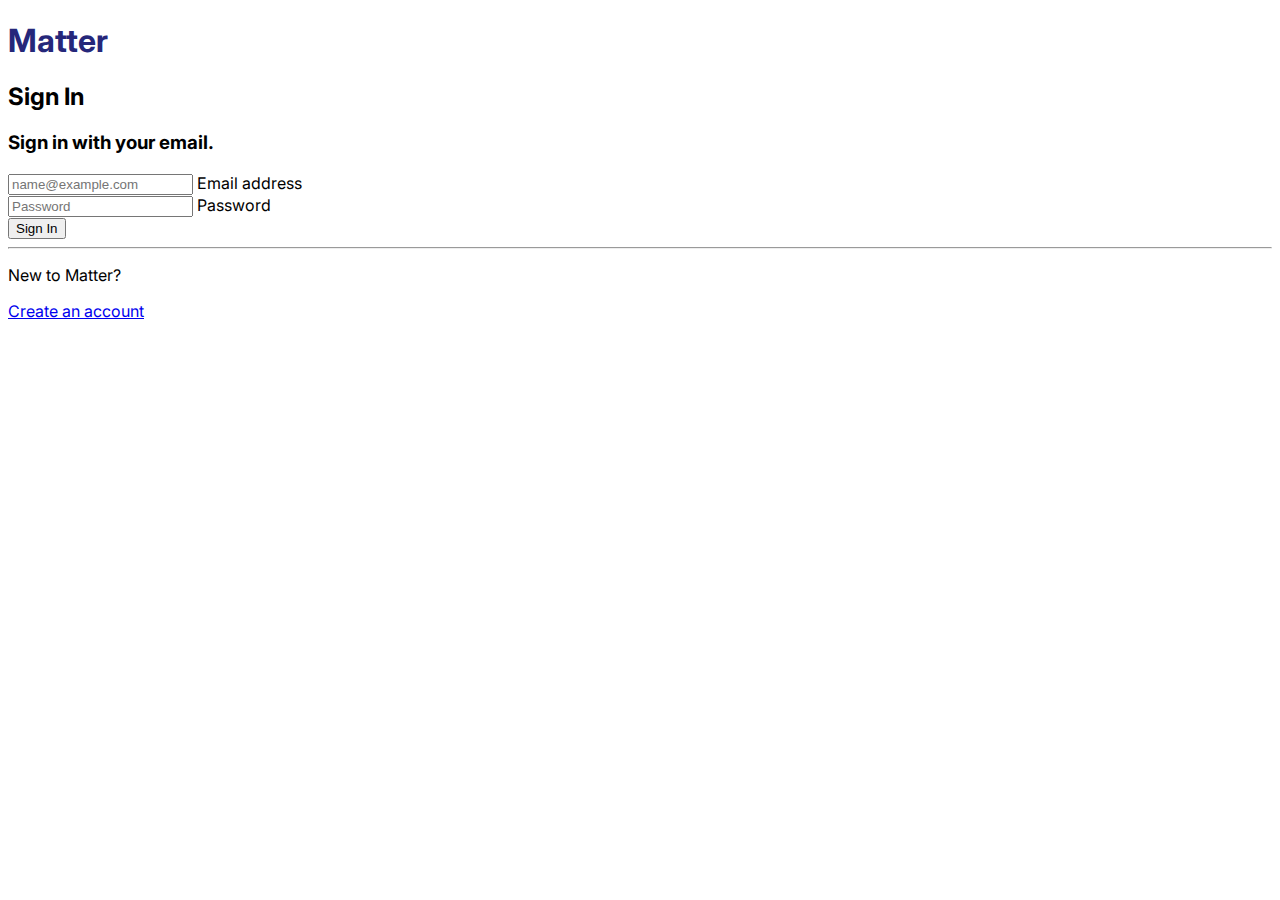
<file: index.html>
<!DOCTYPE html>
<html lang="en">
<head>
    <meta charset="UTF-8">
    <meta name="viewport" content="width=device-width, initial-scale=1.0">
    <title>Home</title>
    <link href="https://cdn.jsdelivr.net/npm/bootstrap@5.0.0-beta1/dist/css/bootstrap.min.css" rel="stylesheet" integrity="sha384-giJF6kkoqNQ00vy+HMDP7azOuL0xtbfIcaT9wjKHr8RbDVddVHyTfAAsrekwKmP1" crossorigin="anonymous">
    <link rel="stylesheet" href="https://use.fontawesome.com/releases/v5.15.1/css/all.css" 
    integrity="sha384-vp86vTRFVJgpjF9jiIGPEEqYqlDwgyBgEF109VFjmqGmIY/Y4HV4d3Gp2irVfcrp" crossorigin="anonymous">
    <link rel="preconnect" href="https://fonts.gstatic.com">
    <link href="https://fonts.googleapis.com/css2?family=Inter:wght@300&display=swap" rel="stylesheet"> 
    <link rel="stylesheet" href="./home-view/styles.css">
</head>
<script src="/assets/js/middlewares/authenticated.js"></script>
<body>
    <div class="container mt-4">
        <div class="row">
            <div class="col-3">
                <div class="purple p-4">
                    <i class="fas fa-brain fa-2x"></i>
                    <hr class="hr1">
                    <nav class="d-flex flex-column">
                        <a class="navbar-brand my-2" href="#">
                        <i class="far fa-comment-dots"></i>
                        Home
                        </a>
                        <a class="navbar-brand my-2" href="/skills-view/skills.html">
                        <i class="fas fa-puzzle-piece"></i>
                        Skills
                        </a>
                    </nav> 
                </div>
            </div>
            <div class="col-6">
                <div class="white d-flex flex-column align-items-center p-2">
                    <!-- <h2 class="mt-2"><ins>PROFILE</ins></h2> -->
                    <div class="circle d-flex justify-content-center align-items-end mt-3">
                        <i class="fas fa-seedling fa-5x"></i>
                    </div>
                    <h3 class="my-3" id="username"></h3>
                    <hr class="hr2">
                    <p class="text-muted">Feedback Received</p>
                    <p class="text-muted">Feedback Given</p>
                    <p class="text-muted">Pending Requests</p>
                </div>
                <div class="row mt-3">
                    <div class="col-6 w-100">
                        <div class="white py-4 px-3">
                            <div class="d-flex">
                                <div class="circle-second d-flex justify-content-center align-items-end margin">
                                    <i class="fas fa-seedling fa-2x"></i>
                                </div>
                                <p>User left you feedback on a skill endorsed you for one quality.</p>
                            </div>
                            <div class="d-flex justify-content-center">
                                <div class="card card-skill">
                                    <div class="card-body text-center d-flex flex-column justify-content-center">
                                        <i class="fas fa-angle-double-right fa-2x"></i>
                                        <p class="font-weight">Resilience</p>
                                        <div class="d-flex">
                                            <div class="square"></div>
                                            <div class="square"></div>
                                            <div class="square"></div>
                                            <div class="square"></div>
                                            <div class="square"></div>
                                        </div>
                                    </div>
                                </div>
                                <div class="card card-width">
                                    <div class="card-body">
                                        <p class="size14">I think you're <b>excellent</b> at <b>Resilience</b>. I rated you 4/5</p>
                                        <p class="size14">Here is <b>1 thing</b> I recommend you can start doing to improve your <b>Resilience</b> skill:</p>
                                        <div class="d-flex justify-content-center">
                                            <button class="btn btn-light btn-sm">Advise</button>
                                        </div>
                                    </div>
                                </div>
                            </div>
                        </div>
                    </div>
                </div>
            </div>
            <div class="col-3">
                <div class="white p-4">
                    <p class="font-weight">Send your feedback requests</p>
                    <form id="invite-form">
                        <div class="form-group mb-3">
                          <label for="email">Email address:</label>
                          <input type="email" class="form-control" id="email" placeholder="Enter email">
                        </div>
                        <div class="d-flex justify-content-center">
                            <button type="submit" class="btn btn-primary">Submit</button>
                        </div>
                    </form>
                </div>
                <div class="row mt-3">
                    <div class="col-3 w-100">
                        <div class="white p-4">
                            <p class="font-weight">Edit your profile</p>
                            <form id="name-form">
                                <div class="form-group">
                                    <label for="name">First Name:</label>
                                    <input type="text" class="form-control" id="firstName" placeholder="Your first name" required>
                                </div>
                                <div class="form-group my-3">
                                    <label for="name">Last Name:</label>
                                    <input type="text" class="form-control" id="lastName" placeholder="Your last name" required>
                                </div>
                                <div class="d-flex justify-content-center">
                                    <button type="submit" class="btn btn-success">Save Profile</button>
                                </div>
                            </form>
                        </div>
                    </div>
                </div>
            </div>
        </div>
    </div>
    <script type="module" src="/assets/main.js"></script>
    <!-- Option 1: Bootstrap Bundle with Popper -->
    <script src="https://cdn.jsdelivr.net/npm/bootstrap@5.0.0-beta1/dist/js/bootstrap.bundle.min.js" integrity="sha384-ygbV9kiqUc6oa4msXn9868pTtWMgiQaeYH7/t7LECLbyPA2x65Kgf80OJFdroafW" crossorigin="anonymous"></script>
</body>
</html>
</file>
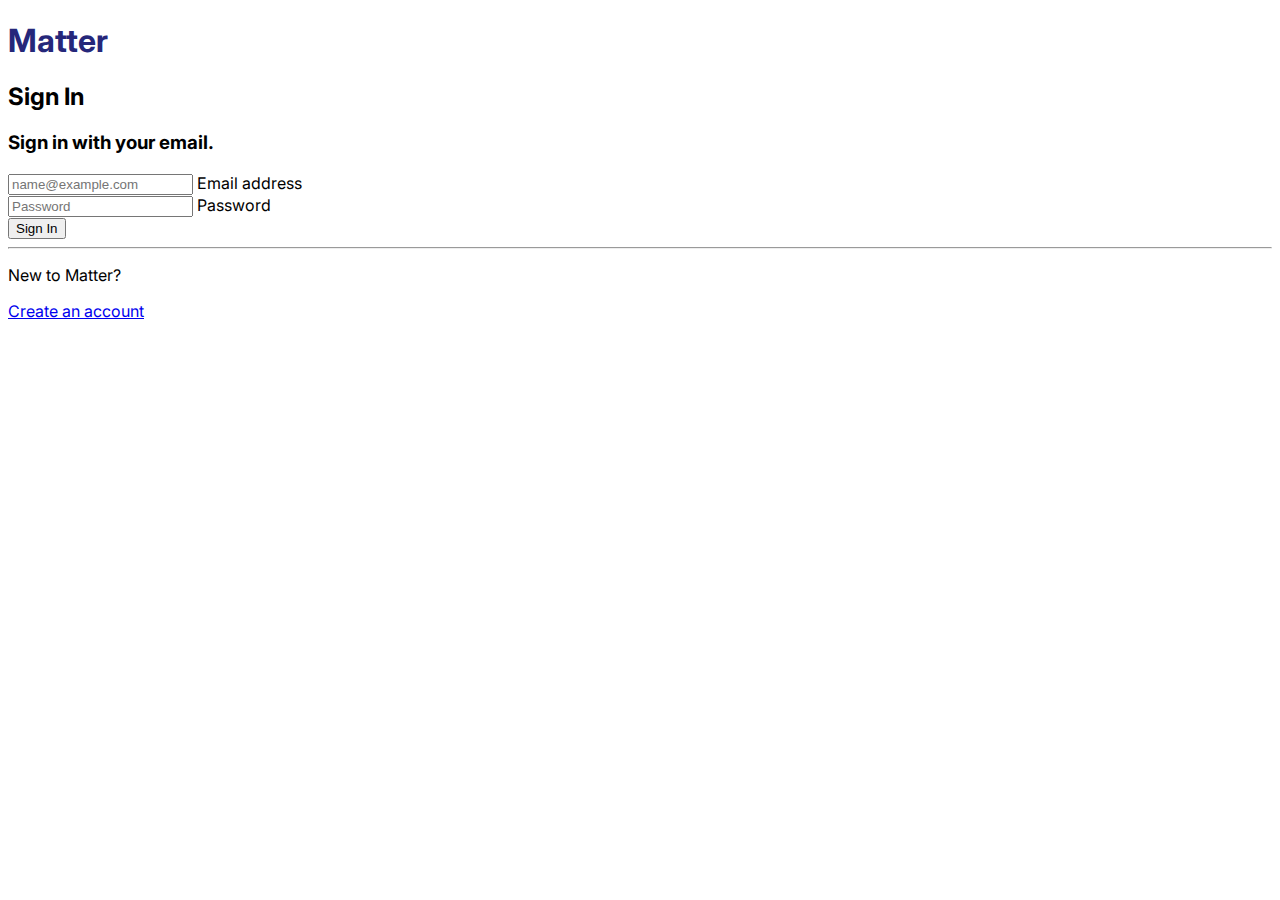
<file: auth/login.html>
<!DOCTYPE html>
<html lang="en">
<head>
    <meta charset="UTF-8">
    <meta name="viewport" content="width=device-width, initial-scale=1.0">
    <title>Matter APP - Sign In</title>
    <link href="https://cdn.jsdelivr.net/npm/bootstrap@5.0.0-beta1/dist/css/bootstrap.min.css" rel="stylesheet" integrity="sha384-giJF6kkoqNQ00vy+HMDP7azOuL0xtbfIcaT9wjKHr8RbDVddVHyTfAAsrekwKmP1" crossorigin="anonymous">
    <link rel="preconnect" href="https://fonts.gstatic.com">
    <link href="https://fonts.googleapis.com/css2?family=Inter:wght@300&display=swap" rel="stylesheet"> 
    <link rel="stylesheet" href="styles.css">
</head>
<body>
    <div class="container">
        <div class="row justify-content-center">
            <div class="col-md-5">
                <h1 class="text-center my-4">Matter</h1>
                <div class="card text-center">
                    <h2 class="card-title mt-4">Sign In</h2>
                    <h3 class="card-subtitle my-2 text-muted fs-5">Sign in with your email.</h3>
                    <div class="card-body p-4">
                        <form action="" id="login-form">
                            <div class="form-floating mb-3">
                                <input type="email" class="form-control" id="email" placeholder="name@example.com" required>
                                <label for="email">Email address</label>
                            </div>
                            <div class="form-floating">
                                <input type="password" class="form-control" id="password" placeholder="Password" required>
                                <label for="password">Password</label>
                            </div>
                            <button type="submit" class="btn btn-primary mt-3 w-100">Sign In</button>
                        </form>
                        <hr class="my-4 w-75">
                        <div>
                            <p class="text-muted d-inline-block">New to Matter?</p>
                            <a href="./register.html" class="text-decoration-none">Create an account</a>
                        </div>
                    </div>
                </div>
            </div>
        </div>
    </div>
    <script type ="module" src="/assets/main.js"></script>
</body>
</html>
</file>
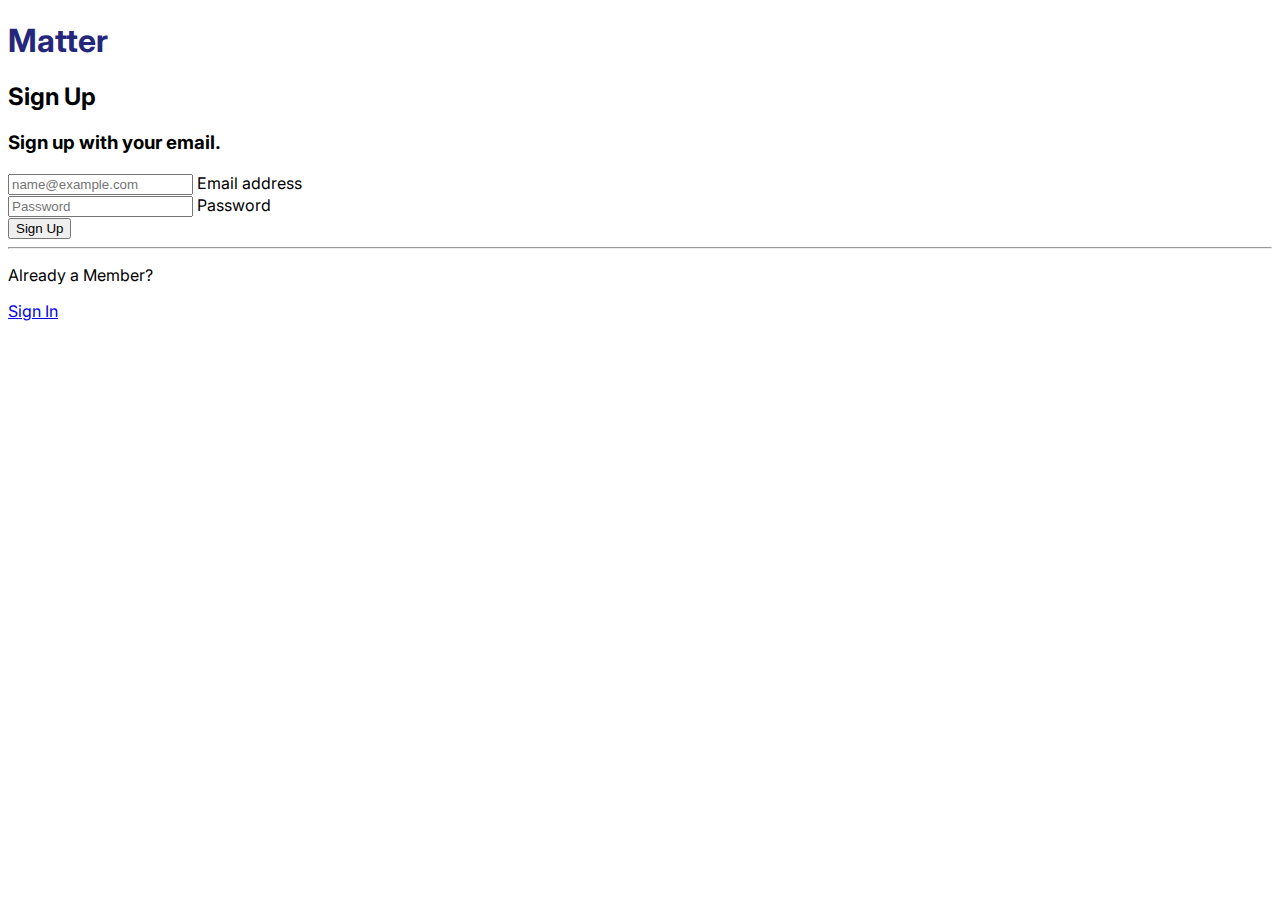
<file: auth/register.html>
<!DOCTYPE html>
<html lang="en">
<head>
    <meta charset="UTF-8">
    <meta name="viewport" content="width=device-width, initial-scale=1.0">
    <title>Matter APP - Sign Up</title>
    <link href="https://cdn.jsdelivr.net/npm/bootstrap@5.0.0-beta1/dist/css/bootstrap.min.css" rel="stylesheet" integrity="sha384-giJF6kkoqNQ00vy+HMDP7azOuL0xtbfIcaT9wjKHr8RbDVddVHyTfAAsrekwKmP1" crossorigin="anonymous">
    <link rel="preconnect" href="https://fonts.gstatic.com">
    <link href="https://fonts.googleapis.com/css2?family=Inter:wght@300&display=swap" rel="stylesheet"> 
    <link rel="stylesheet" href="styles.css">
</head>
<body>
    <div class="container">
        <div class="row justify-content-center">
            <div class="col-md-5">
                <h1 class="text-center my-4">Matter</h1>
                <div class="card text-center">
                    <h2 class="card-title mt-4">Sign Up</h2>
                    <h3 class="card-subtitle my-2 text-muted fs-5">Sign up with your email.</h3>
                    <div class="card-body p-4">
                        <form action="" id="register-form">
                            <div class="form-floating mb-3">
                                <input type="email" class="form-control" id="email" placeholder="name@example.com" required>
                                <label for="email">Email address</label>
                            </div>
                            <div class="form-floating">
                                <input type="password" class="form-control" id="password" placeholder="Password" required>
                                <label for="password">Password</label>
                            </div>
                            <button type="submit" class="btn btn-primary mt-3 w-100">Sign Up</button>
                        </form>
                        <hr class="my-4 w-75">
                        <div>
                            <p class="text-muted d-inline-block">Already a Member?</p>
                            <a href="./login.html" class="text-decoration-none">Sign In</a>
                        </div>
                    </div>
                </div>
            </div>
        </div>
    </div>
    <script type ="module" src="/assets/main.js"></script>
</body>
</html>
</file>
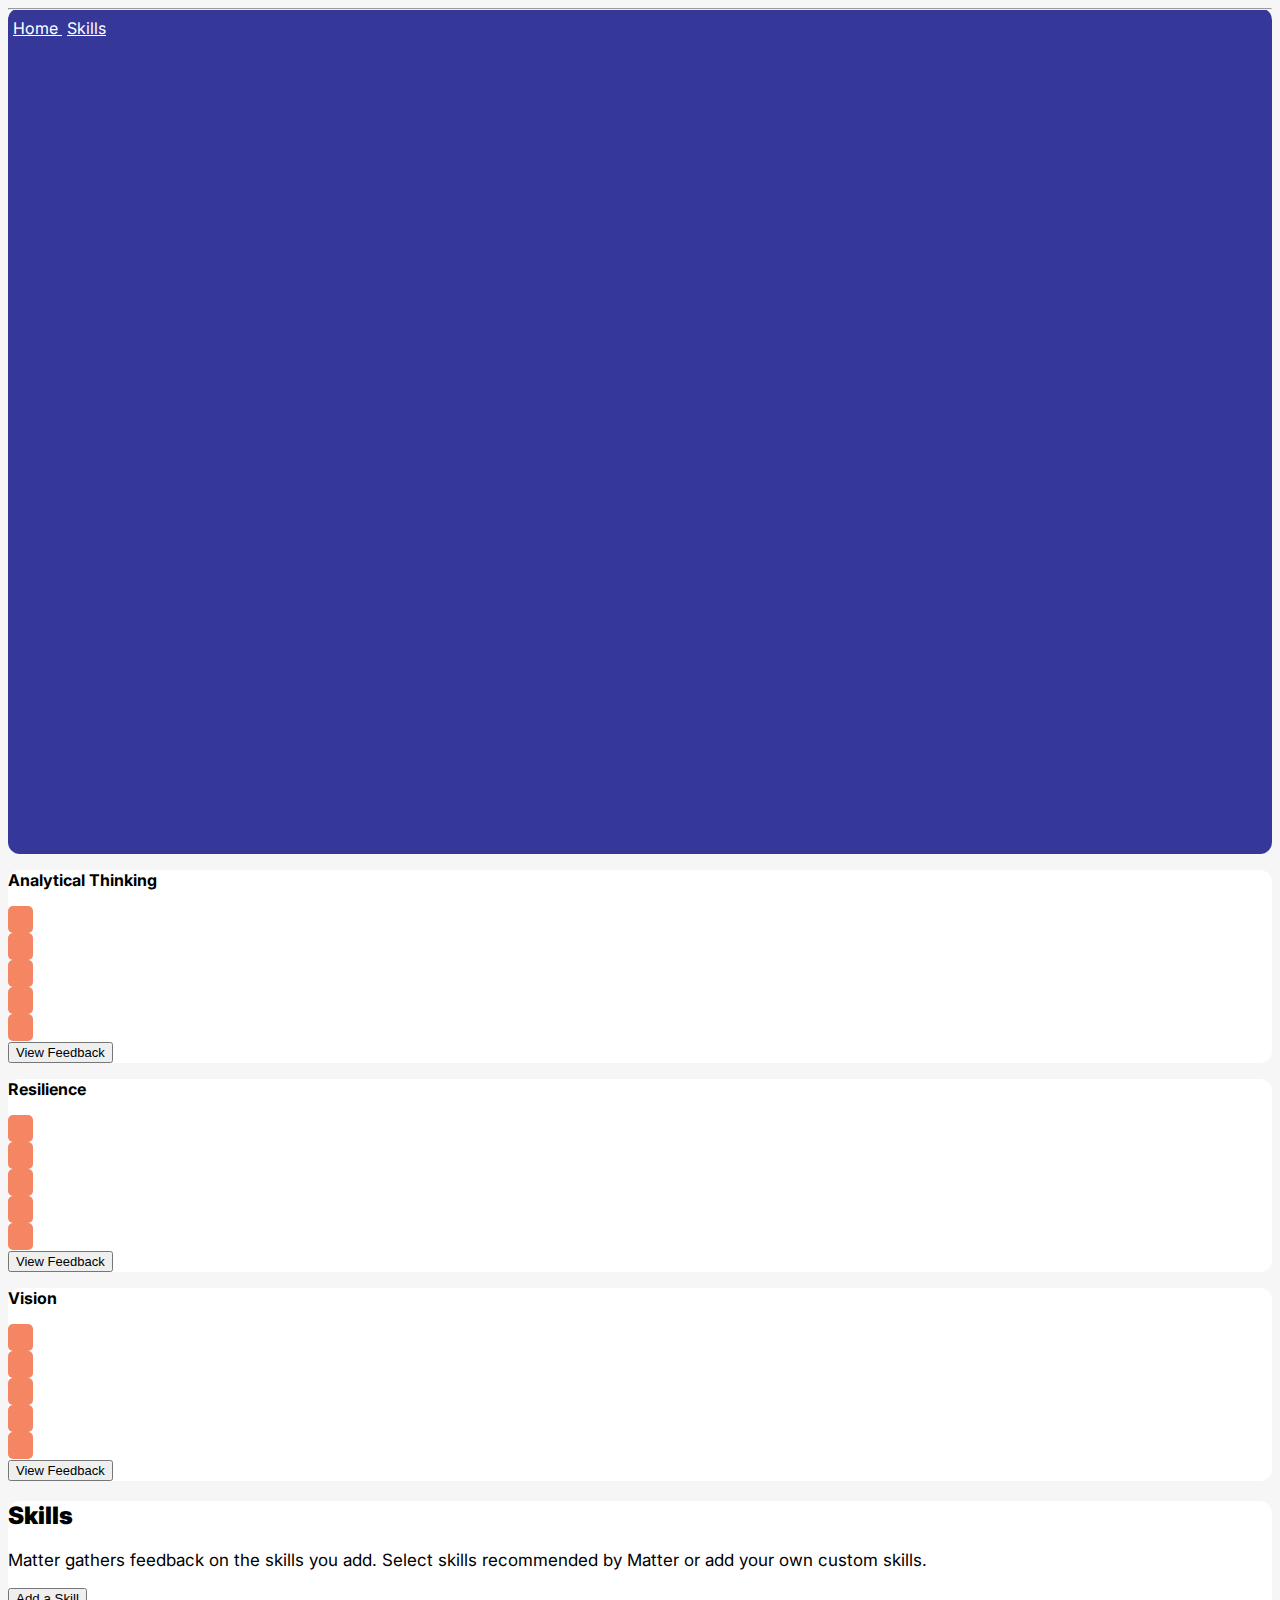
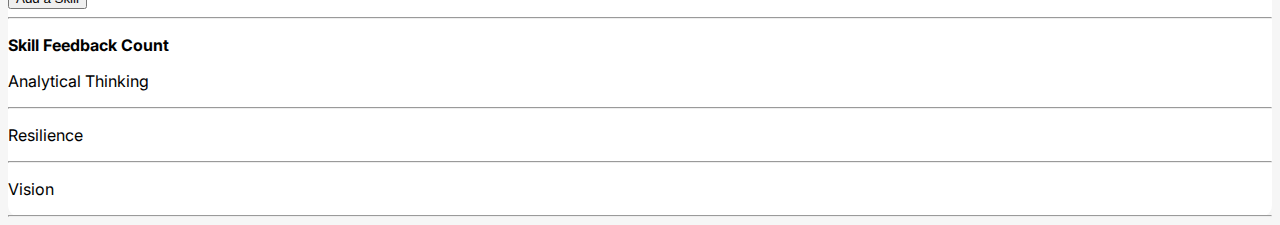
<file: assets/skills-view/skills.html>
<!DOCTYPE html>
<html lang="en">
<head>
    <meta charset="UTF-8">
    <meta name="viewport" content="width=device-width, initial-scale=1.0">
    <title>Skills</title>
    <link href="https://cdn.jsdelivr.net/npm/bootstrap@5.0.0-beta1/dist/css/bootstrap.min.css" rel="stylesheet" integrity="sha384-giJF6kkoqNQ00vy+HMDP7azOuL0xtbfIcaT9wjKHr8RbDVddVHyTfAAsrekwKmP1" crossorigin="anonymous">
    <link rel="stylesheet" href="https://use.fontawesome.com/releases/v5.15.1/css/all.css" 
    integrity="sha384-vp86vTRFVJgpjF9jiIGPEEqYqlDwgyBgEF109VFjmqGmIY/Y4HV4d3Gp2irVfcrp" crossorigin="anonymous">
    <link rel="preconnect" href="https://fonts.gstatic.com">
    <link href="https://fonts.googleapis.com/css2?family=Inter:wght@300&display=swap" rel="stylesheet"> 
    <link rel="preconnect" href="https://fonts.gstatic.com">
    <link href="https://fonts.googleapis.com/css2?family=Inter:wght@900&display=swap" rel="stylesheet">
    <link rel="stylesheet" href="./styles.css">
</head>
<body>
    <div class="container mt-4">
        <div class="row">
            <div class="col-md-3">
                <div class="purple p-4">
                    <i class="fas fa-brain fa-2x"></i>
                    <hr class="hr1">
                    <nav class="d-flex flex-column">
                        <a class="navbar-brand my-2" href="/home-view/home.html">
                        <i class="far fa-comment-dots"></i>
                        Home
                        </a>
                        <a class="navbar-brand my-2" href="#">
                        <i class="fas fa-puzzle-piece"></i>
                        Skills
                        </a>
                    </nav> 
                </div>
            </div>
            <div class="col-md-5">
                <div class="row">
                    <div class="col-md-4">
                        <div class="white p-3 h-100">
                            <p><b>Analytical Thinking</b></p>
                            <div class="d-flex">
                                <div class="square"></div>
                                <div class="square"></div>
                                <div class="square"></div>
                                <div class="square"></div>
                                <div class="square"></div>
                            </div>
                            <button class="btn btn-light size" type="button">View Feedback</button>
                        </div>
                    </div>
                    <div class="col-md-4">
                        <div class="white p-3 h-100">
                            <p><b>Resilience</b></p>
                            <div class="d-flex">
                                <div class="square"></div>
                                <div class="square"></div>
                                <div class="square"></div>
                                <div class="square"></div>
                                <div class="square"></div>
                            </div>
                            <button class="btn btn-light size" type="button">View Feedback</button>
                        </div>
                    </div>
                    <div class="col-md-4">
                        <div class="white p-3 h-100">
                            <p><b>Vision</b></p>
                            <div class="d-flex">
                                <div class="square"></div>
                                <div class="square"></div>
                                <div class="square"></div>
                                <div class="square"></div>
                                <div class="square"></div>
                            </div>
                            <button class="btn btn-light size" type="button">View Feedback</button>
                        </div>
                    </div>
                </div>
            </div>
            <div class="col-md-4">
                <div class="white text-center h-100 p-4">
                    <i class="fas fa-shapes fa-5x mb-4 mt-3"></i>
                    <h2 class="font-weight mb-4">Skills</h2>
                    <p class="size17">Matter gathers feedback on the skills you add. Select skills recommended by Matter or add your own custom skills.</p>
                    <button class="btn btn-primary mt-2 mb-3" type="button">Add a Skill</button>
                    <hr>
                    <div class="text-start">
                        <p class="text-muted"><b>Skill Feedback Count</b></p>
                        <p class="text-muted">Analytical Thinking</p>
                        <hr>
                        <p class="text-muted">Resilience</p>
                        <hr>
                        <p class="text-muted">Vision</p>
                        <hr>
                    </div>
                </div>
            </div>
        </div>
    </div>
</body>
</html>
</file>
<file: home-view/styles.css>
body {
    background-color: #f6f6f6;
    font-family: 'Inter', sans-serif;
}

.purple {
    background-color: #353898;
    border-radius: 12px;
    height: 94vh;
}

.white {
    background-color: #ffffff;
    border-radius: 12px;
}

.fa-brain {
    color: #ffc061;
}

.fa-seedling {
    color: white;
}

.circle {
    border-radius: 50%;
    width: 105px;
    height: 105px;
    background-color: #adaede;
}

.circle-second {
    border-radius: 50%;
    width: 45px;
    height: 45px;
    background-color: #adaede;
}

a {
    color: white;
}

.hr1 {
    color: #9e9bb3;
}

.hr2 {
    background-color: black;
}

.fa-comment-dots, .fa-puzzle-piece {
    margin-right: 5px;
}

h2 {
    font-size: 25px;
}

.font-weight {
    font-weight: 700;
}

.fa-angle-double-right {
    color: #f58664;
}

.card {
    border-radius: 12px;
}

.square {
    background-color: #f58664;
    width: 25px;
    height: 27px;
    border-radius: 5px;
    margin-right: 3px;
}

.card-skill {
    width: 30%;
    margin-right: 10px;
}

.margin {
    margin-right: 15px;
    margin-left: 5px;
}

.card-width {
    width: 65%;
    background-color: #fce8e1;
}

.size14 {
    font-size: 14px;
}
</file>
<file: auth/styles.css>
body {
    background-image: url('https://i0.wp.com/www.sktthemes.org/wp-content/uploads/2019/08/choose-background.png?resize=640%2C427&ssl=1');
    background-size: cover;
    font-family: 'Inter', sans-serif;
}

h1 {
    color: rgb(37, 39, 122);
    font-weight: 700;
}

h2 {
    font-weight: 700;
}

.card {
    border-radius: 12px;
}
</file>
<file: assets/skills-view/styles.css>
body {
    background-color: #f6f6f6;
    font-family: 'Inter', sans-serif;
}

.purple {
    background-color: #353898;
    border-radius: 12px;
    height: 94vh;
}

.hr1 {
    color: #9e9bb3;
}

a {
    color: white;
}

.fa-brain {
    color: #ffc061;
}

.fa-comment-dots, .fa-puzzle-piece {
    margin-right: 5px;
}

.white {
    background-color: #ffffff;
    border-radius: 12px;
}

.square {
    background-color: #f58664;
    width: 25px;
    height: 27px;
    border-radius: 5px;
    margin-right: 3px;
}

.size {
    font-size: 13px;
}

.fa-shapes {
    color: #20cba3;
}

.font-weight {
    font-weight: 900;
}

.size17 {
    font-size: 17px;
}
</file>
